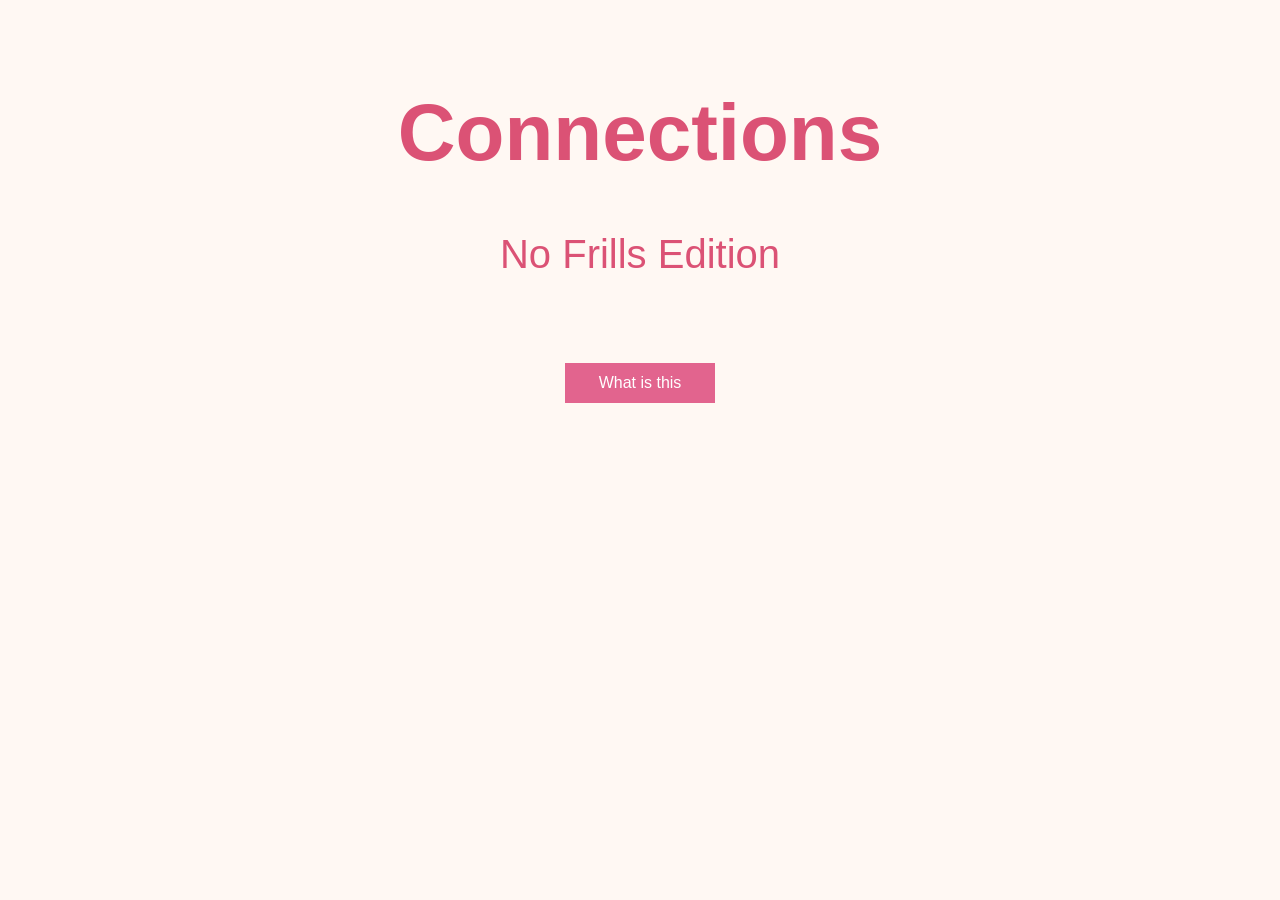
<file: index.html>
<!DOCTYPE html>
<html>
  <head>
    <title>Start</title>
    <link rel="stylesheet" href="styles.css" />
  </head>
  <body>
      <h1 class="start-title">Connections</h1>
      <p class = "start-sub-title">No Frills Edition</p>
      
      <br>
      <br>
      <div class="center">
        <button type="button"><a href="instructions.html">What is this</a></button>
      </div>
  </body>

</html>
</file>
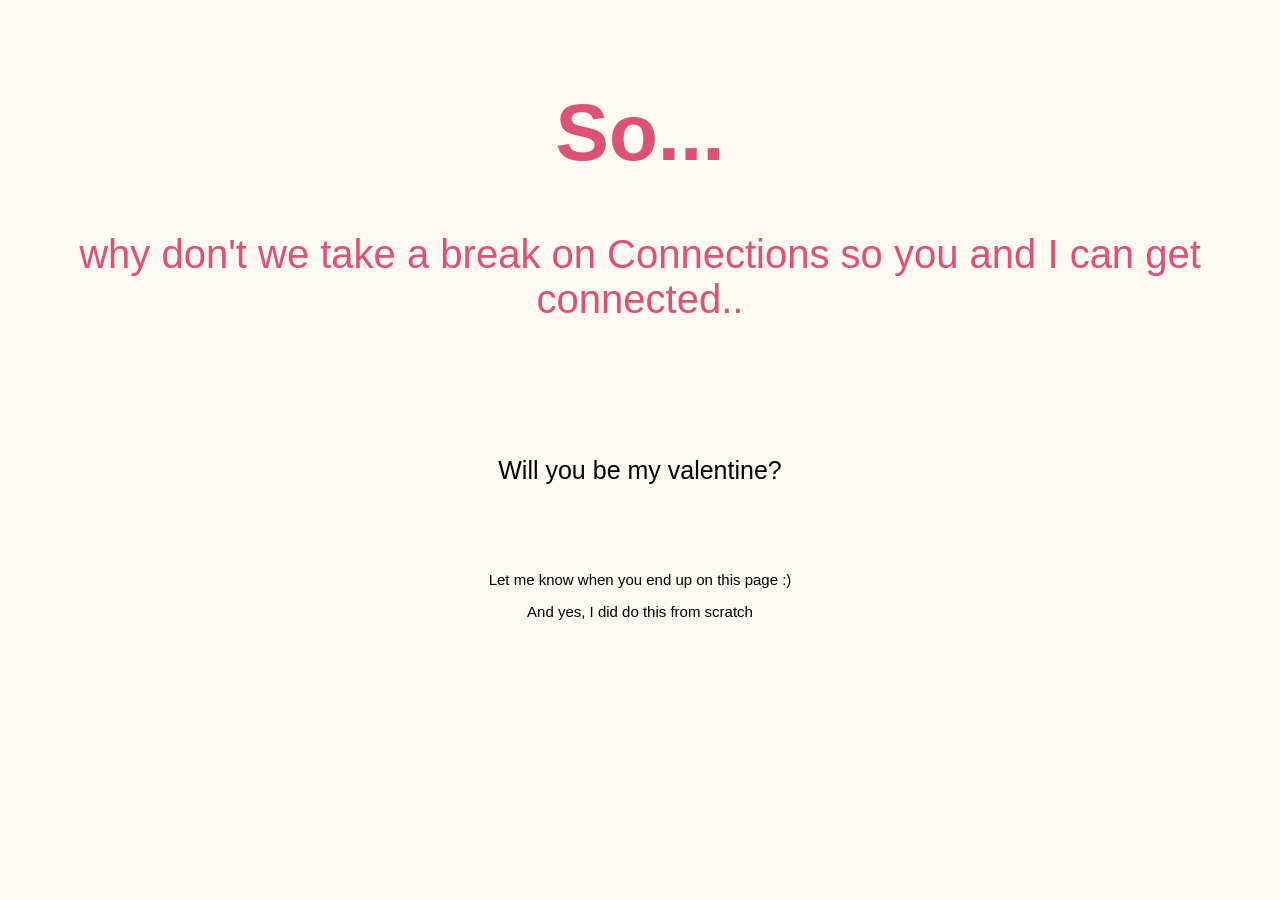
<file: final.html>
<!DOCTYPE html>
<html>
    <head>
    <title>Thank You</title>
    <link rel="stylesheet" href="styles.css" />
  </head>
  <body>
      <h1 class="start-title">So...</h1>
      <p class = "start-sub-title">why don't we take a break on Connections so you and I can get connected..</p>
      
      <br>
      <br>
      <br>
      <p class="sub-title" style="text-align:center">Will you be my valentine?</p>
      <br>
      <br>
      <p style="text-align:center">Let me know when you end up on this page :)</p>
      <p style="text-align:center">And yes, I did do this from scratch</p>
  </body>
</html>
</file>
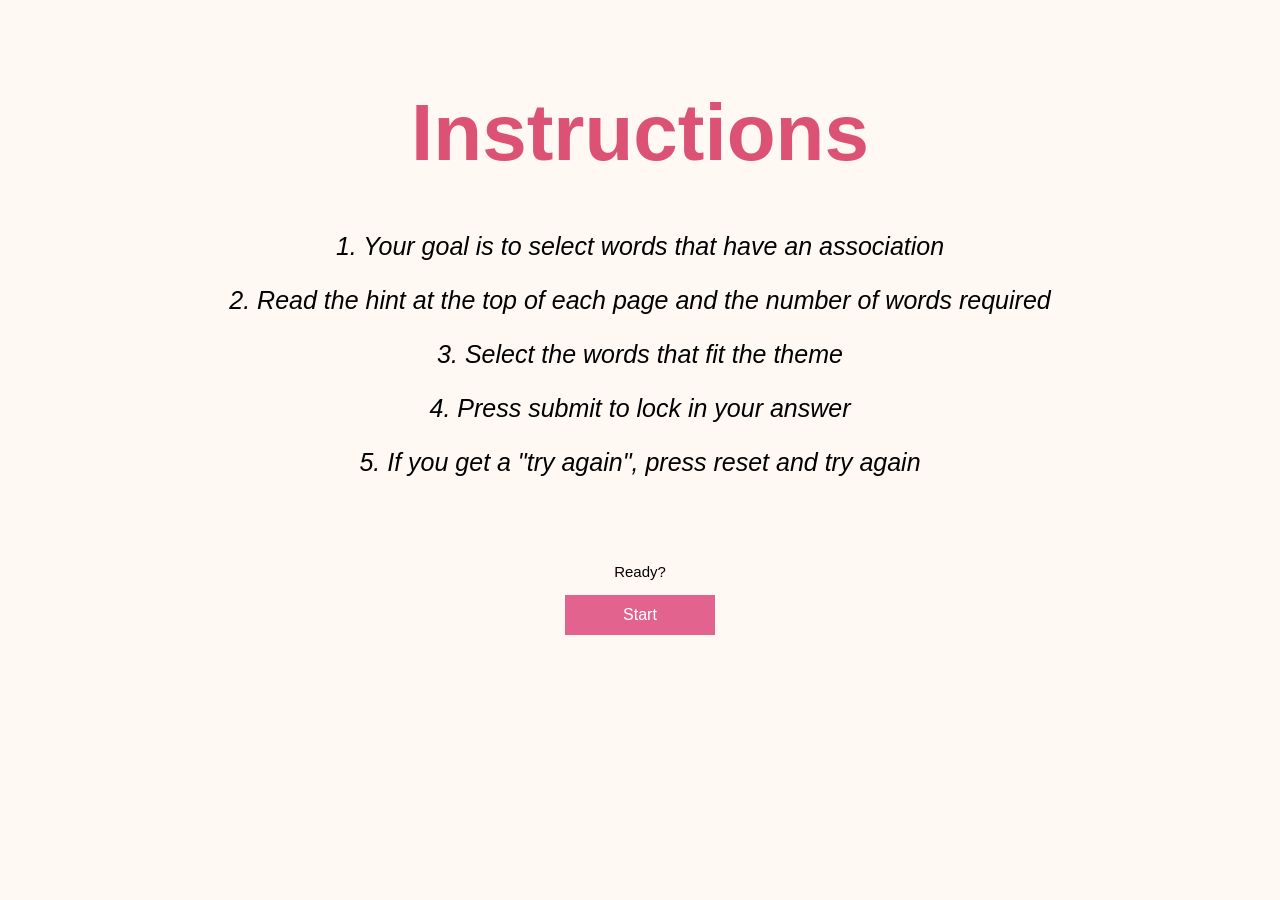
<file: instructions.html>
<!DOCTYPE html>
<html>
  <head>
    <title>How To</title>
    <link rel="stylesheet" href="styles.css" />
  </head>
  <body>
      <h1 class="start-title">Instructions</h1>
      <p class = "instruction">1. Your goal is to select words that have an association </p>
      <p class = "instruction">2. Read the hint at the top of each page and the number of words required </p>
      <p class = "instruction">3. Select the words that fit the theme</p>
      <p class = "instruction">4. Press submit to lock in your answer</p>
      <p class = "instruction">5. If you get a "try again", press reset and try again</p>
      
      <br>
      <br>
      <p class="center">Ready?</p>
      <div class="center">
        <button type="button"><a href="puzzle01.html">Start</a></button>
              <!--<img src="button-image.jpg" alt="Button Image">-->
      </div>
  </body>
</html>
</file>
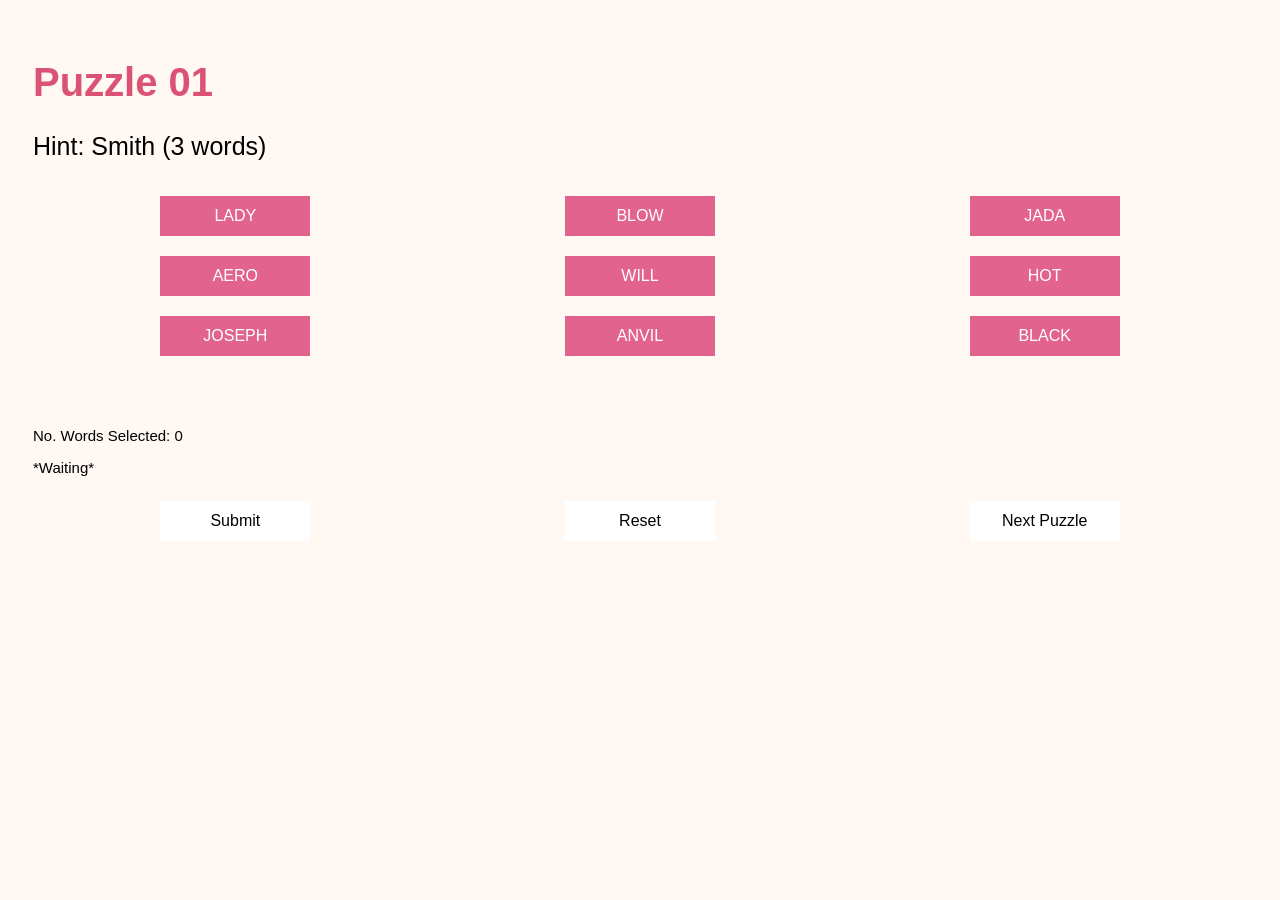
<file: puzzle01.html>
<!DOCTYPE html>
<html>
  <head>
    <title>Puzzle 1</title>
    <link rel="stylesheet" href="styles.css" />
  </head>
  <body>
      <h1 class="title">Puzzle 01</h1>
      <p class = "sub-title">Hint: Smith    (3 words)</p>
      
      <div class ="three-container">
        <div>
          <button type="button" onClick="correct01Fun()"> LADY
          </button>
        </div>
  
        <div>
          <button type="button" onClick="wrong01Fun()">BLOW</button>        
        </div>
        
        <div>
          <button type="button" onClick="wrong01Fun()">JADA</button>    
        </div>
      
        <div>
          <button type="button" onClick="correct01Fun()"> AERO
          </button>
        </div>
  
        <div>
          <button type="button" onClick="wrong01Fun()">WILL</button>        
        </div>
        
        <div>
          <button type="button" onClick="wrong01Fun()">HOT</button>    
        </div>
      
              <div>
          <button type="button" onClick="wrong01Fun()"> JOSEPH
          </button>
        </div>
  
        <div>
          <button type="button" onClick="wrong01Fun()">ANVIL</button>        
        </div>
        
        <div>
          <button type="button" onClick="correct01Fun()">BLACK</button>    
        </div>
      
      </div>
      <br><br>
      <p>No. Words Selected: <a id="clicks_01">0</a></p>
      <!--<p>No. Correct Words Selected: <a id="correct_01">0</a></p>-->
      <p><a id="submit_01">*Waiting*</a></p>
      
      <div class="three-container">
        <div>
          <button class="nav" type="button" onClick="submit01Fun()">Submit</button>   
        </div>
        
        <div>
          <button class="nav" type="button" onClick="reset01Fun()">Reset</button>
        </div>
        
        <div>
          <button class="nav" type="button"><a href="puzzle02.html" style="color:black">Next Puzzle</a></button>
        </div>
  
      </div>
      <script src="script.js"></script>
  </body>
</html>
</file>
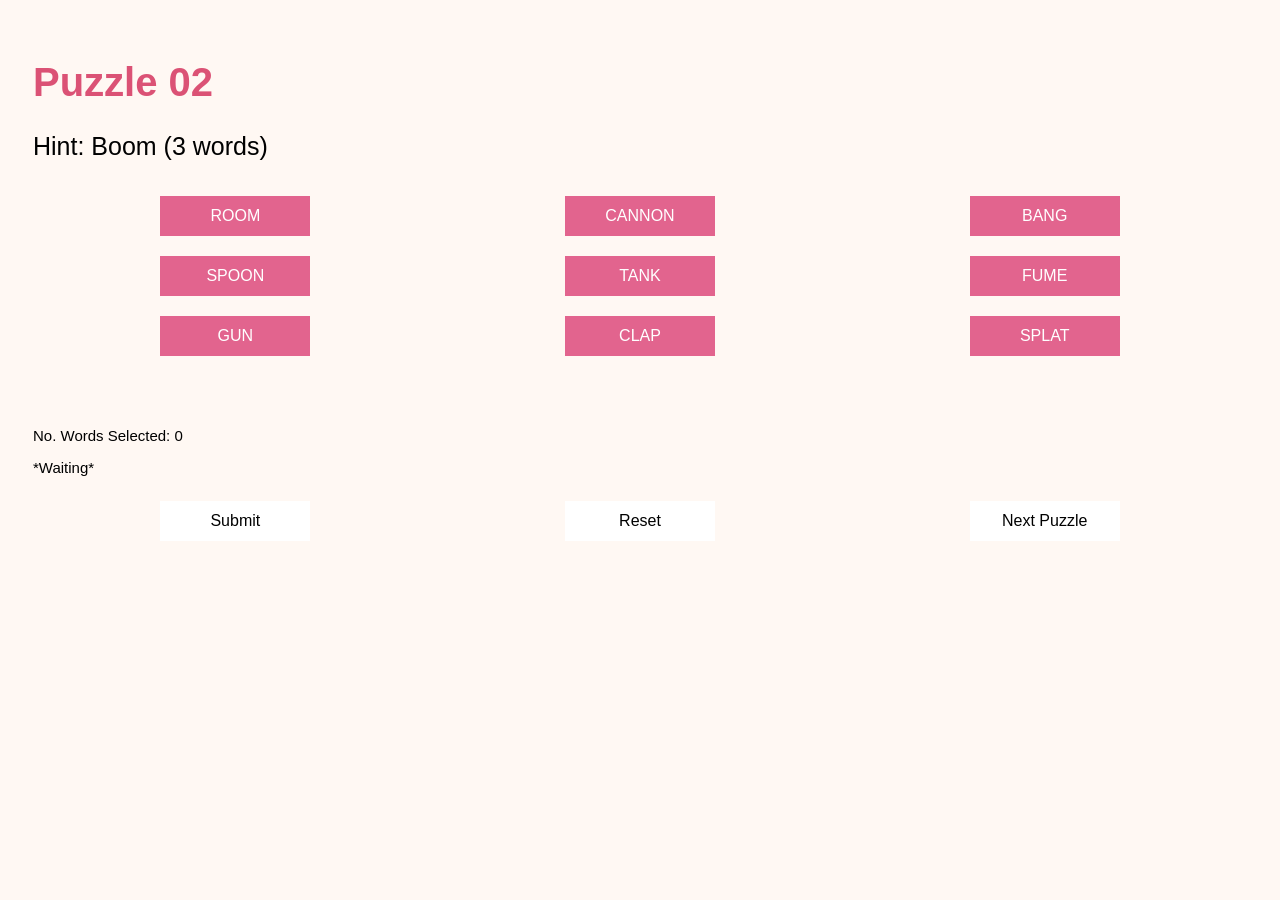
<file: puzzle02.html>
<!DOCTYPE html>
<html>
  <head>
    <title>Puzzle 2</title>
    <link rel="stylesheet" href="styles.css" />
  </head>
  <body>
      <h1 class="title">Puzzle 02</h1>
      <p class = "sub-title">Hint: Boom    (3 words)</p>
      
      <div class ="three-container">
        <div>
          <button type="button" onClick="wrong02Fun()"> ROOM
          </button>
        </div>
  
        <div>
          <button type="button" onClick="wrong02Fun()">CANNON</button>        
        </div>
        
        <div>
          <button type="button" onClick="correct02Fun()">BANG</button>    
        </div>
      
        <div>
          <button type="button" onClick="wrong02Fun()"> SPOON
          </button>
        </div>
  
        <div>
          <button type="button" onClick="wrong02Fun()">TANK</button>        
        </div>
        
        <div>
          <button type="button" onClick="wrong02Fun()">FUME</button>    
        </div>
      
              <div>
          <button type="button" onClick="wrong02Fun()"> GUN
          </button>
        </div>
  
        <div>
          <button type="button" onClick="correct02Fun()">CLAP</button>        
        </div>
        
        <div>
          <button type="button" onClick="correct02Fun()">SPLAT</button>    
        </div>
      
      </div>
      <br><br>
      <p>No. Words Selected: <a id="clicks_02">0</a></p>
      <!--<p>No. Correct Words Selected: <a id="correct_02">0</a></p>-->
      <p><a id="submit_02">*Waiting*</a></p>
      
      <div class="three-container">
        <div>
          <button class="nav" type="button" onClick="submit02Fun()">Submit</button>   
        </div>
        
        <div>
          <button class="nav" type="button" onClick="reset02Fun()">Reset</button>
        </div>
        
        <div>
          <button class="nav" type="button"><a href="puzzle03.html" style="color:black">Next Puzzle</a></button>
        </div>
  
      </div>
      <script src="script.js"></script>
  </body>
</html>
</file>
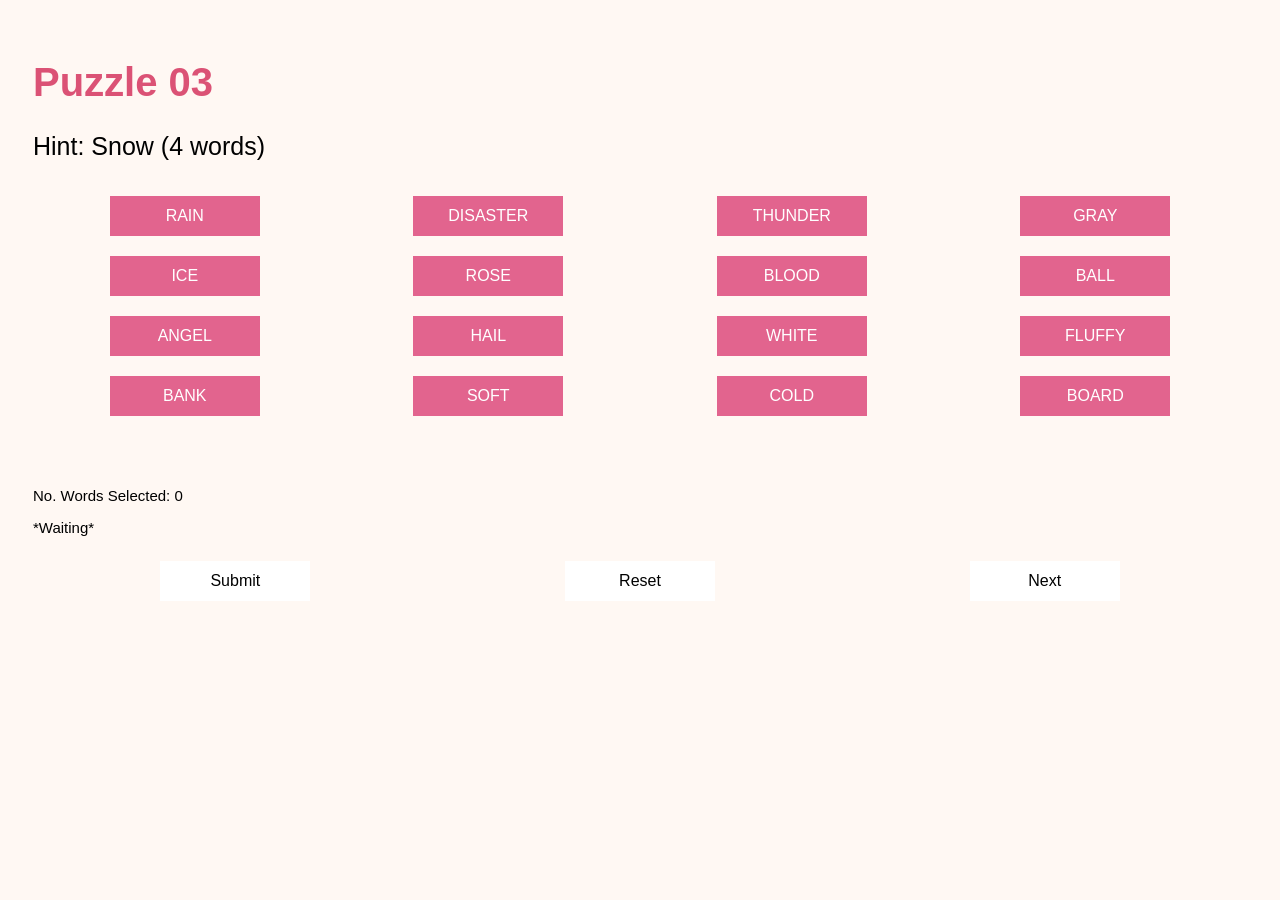
<file: puzzle03.html>
<!DOCTYPE html>
<html>
  <head>
    <title>Puzzle 3</title>
    <link rel="stylesheet" href="styles.css" />
  </head>
  <body>
      <h1 class="title">Puzzle 03</h1>
      <p class = "sub-title">Hint: Snow    (4 words)</p>
      
      <div class ="four-container">
        <div>
          <button type="button" onClick="wrong03Fun()"> RAIN
          </button>
        </div>
        
        <div>
          <button type="button" onClick="wrong03Fun()"> DISASTER
          </button>
        </div>
        
        <div>
          <button type="button" onClick="wrong03Fun()"> THUNDER
          </button>
        </div>
  
        <div>
          <button type="button" onClick="correct03Fun()"> GRAY
          </button>
        </div>
  
        <div>
          <button type="button" onClick="wrong03Fun()"> ICE
          </button>
        </div>
      
        <div>
          <button type="button" onClick="correct03Fun()"> ROSE
          </button>
        </div>
      
        <div>
          <button type="button" onClick="correct03Fun()"> BLOOD
          </button>
        </div>
      
        <div>
          <button type="button" onClick="wrong03Fun()"> BALL
          </button>
        </div>
        
        <div>
          <button type="button" onClick="wrong03Fun()"> ANGEL
          </button>
        </div>
      
        <div>
          <button type="button" onClick="wrong03Fun()"> HAIL
          </button>
        </div>
        
        <div>
          <button type="button" onClick="correct03Fun()"> WHITE
          </button>
        </div>
        
        <div>
          <button type="button" onClick="wrong03Fun()"> FLUFFY
          </button>
        </div>
        
        <div>
          <button type="button" onClick="wrong03Fun()"> BANK
          </button>
        </div>
        
        <div>
          <button type="button" onClick="wrong03Fun()"> SOFT
          </button>
        </div>
        
        <div>
          <button type="button" onClick="wrong03Fun()"> COLD
          </button>
        </div>
        
        <div>
          <button type="button" onClick="wrong03Fun()"> BOARD
          </button>
        </div>
      
      </div>
      <br><br>
      <p>No. Words Selected: <a id="clicks_03">0</a></p>
      <!--<p>No. Correct Words Selected: <a id="correct_03">0</a></p>-->
      <p><a id="submit_03">*Waiting*</a></p>
      
      <div class="three-container">
        <div>
          <button class="nav" type="button" onClick="submit03Fun()">Submit</button>   
        </div>
        
        <div>
          <button class="nav" type="button" onClick="reset03Fun()">Reset</button>
        </div>
        
        <div>
          <button class="nav" type="button"><a href="final.html" style="color:black">Next</a></button>
        </div>
  
      </div>
      <script src="script.js"></script>
  </body>
</html>
</file>
<file: styles.css>
body{
  font-size:20px;
  padding: 25px;
  background-color: #fff8f3;
}
h1{
  font-family: Arial, 'Helvetica Neue', Helvetica, Sans-Serif;
  font-size: 40px;
  color: black;
}
p{
  font-family: Arial, 'Helvetica Neue', Helvetica, Sans-Serif;
  font-size: 15px;
}
.title {
	color: #db5275;
}
.start-title {
	color: #db5275;
	text-align: center;
	font-size: 80px;
}
.start-sub-title {
	color: #db5275;
	text-align: center;
	font-size: 40px;
}
.sub-title {
  font-family: Arial, 'Helvetica Neue', Helvetica, Sans-Serif;
  font-size: 25px;  
}
.instruction {
  font-family: Arial, 'Helvetica Neue', Helvetica, Sans-Serif;
  font-size: 25px;
  font-style: italic;
  text-align: center;
}
.center {
  text-align: center;
}
a:link {
  color: white;
  text-decoration: none;
}
button {
  background-color: #e2648e;
  border: none;
  color: white;
  text-align: center;
  text-decoration: none;
  display: inline-block;
  font-size: 16px;
  cursor: pointer;
  width: 150px;
  height: 40px;
}
button:focus {
    outline: blue auto 5px; 
}
button.nav {
  background-color: white;  
  color: black;
}
button.nav:focus {
    outline: red auto 5px; 
}
.three-container {
  display: grid;
  place-items: center;
  grid-template-columns: auto auto auto;
  padding: 10px;
  row-gap: 20px;
  column-gap: 20px;
}
.four-container {
  display: grid;
  place-items: center;
  grid-template-columns: auto auto auto auto;
  padding: 10px;
  row-gap: 20px;
  column-gap: 20px;
}
.two-container {
  display: grid;
  place-items: center;
  grid-template-columns: auto auto;
  padding: 10px;
  row-gap: 20px;
  column-gap: 20px;
}
</file>
